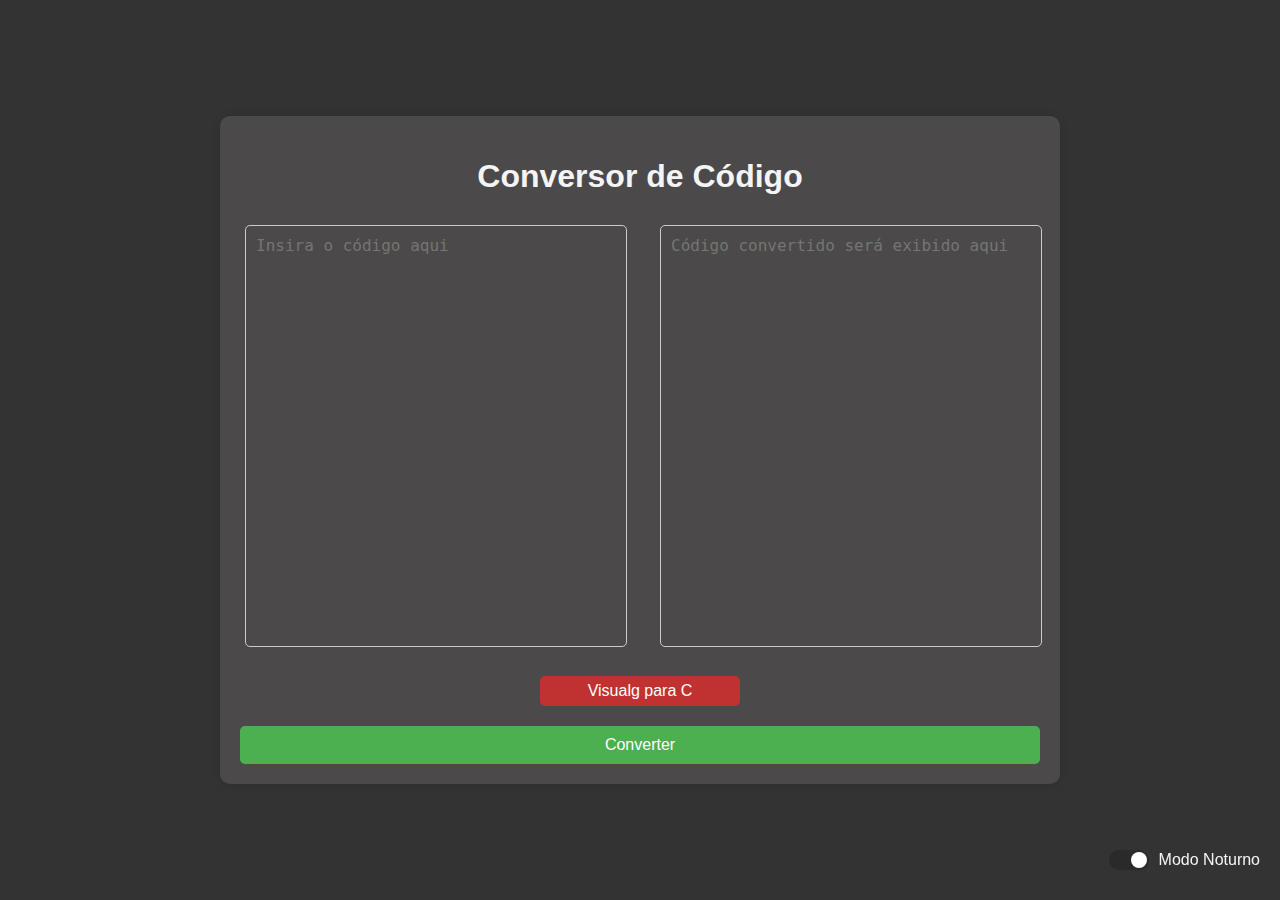
<file: template/index.html>
<!DOCTYPE html>
<html lang="pt-br">
<head>
    <meta charset="UTF-8">
    <meta name="viewport" content="width=device-width, initial-scale=1.0">
    <link rel="stylesheet" href="../static/css/style.css">
    <link rel="shorcut icon" href="../image/favicon.ico" type="image/x-icon">
    <title>Conversor de Código</title>
</head>
<body class="dark-mode">
    <div class="container">
        <h1>Conversor de Código</h1>
        <div class="textarea-wrapper">
            <div class="input-wrapper">
                <div class="input-label-wrapper">
                </div>
                <textarea id="inputCode" placeholder="Insira o código aqui" rows="15"></textarea>
            </div>
            <div class="input-wrapper">
                <div class="input-label-wrapper">

                </div>
                <textarea id="outputCode" placeholder="Código convertido será exibido aqui" rows="15" readonly></textarea>
            </div>
        </div>
        <div class="slider-wrapper" onclick="toggleText()">Visualg para C</div>
        
        <button id="convertButton">Converter</button>

        <!-- Botão para alternar o modo noturno -->
        <div class="toggle-dark-mode">
            <input type="checkbox" id="darkModeToggle" checked>
            <label for="darkModeToggle"></label>
            <span>Modo Noturno</span>
        </div>
    </div>

    <script>
        function toggleText() {
            var button = document.querySelector('.slider-wrapper');
            if (button.innerHTML === 'Visualg para C') {
                button.innerHTML = 'C para Visualg';
                button.classList.add('blue');
            } else {
                button.innerHTML = 'Visualg para C';
                button.classList.remove('blue');
            }
        }
    
        function convertCode() {
            var inputCode = document.getElementById('inputCode').value;
            var conversionType = getConversionTypeFromButton();
    
            var data = {
                codigo: inputCode,
                conversionType: conversionType === 0 ? 'visualgToC' : 'cToVisualg'
            };
    
            fetch('/converter', {
                method: 'POST',
                headers: {
                    'Content-Type': 'application/json'
                },
                body: JSON.stringify(data)
            })
            .then(response => response.json())
            .then(data => {
                var outputCode = document.getElementById('outputCode');
                outputCode.value = data.convertedCode;
            })
            .catch(error => {
                console.error('Erro ao converter código:', error);
            });
        }
    
        function getConversionTypeFromButton() {
            var button = document.querySelector('.slider-wrapper');
            var buttonText = button.innerHTML;
            if (buttonText === 'Visualg para C') {
                return 0;
            } else if (buttonText === 'C para Visualg') {
                return 1;
            } else {
                return -1;
            }
        }
    
        document.getElementById('convertButton').addEventListener('click', convertCode);
    
        // Adicionar a função para alternar o modo noturno
        document.getElementById('darkModeToggle').addEventListener('change', function() {
            const body = document.body;
            body.classList.toggle('dark-mode');
        });
    </script>
</body>
</html>
</file>
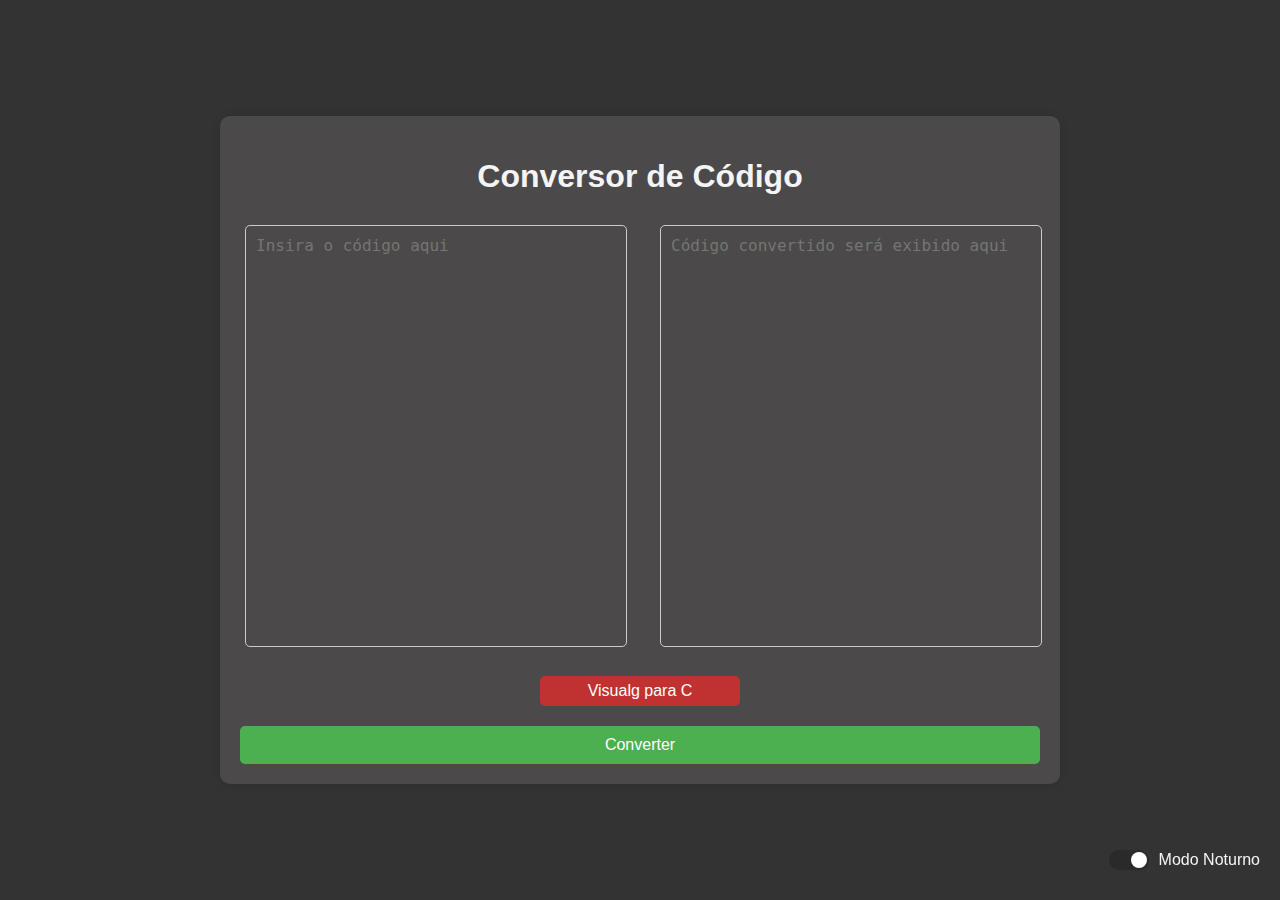
<file: templates/index.html>
<!DOCTYPE html>
<html lang="pt-br">
<head>
    <meta charset="UTF-8">
    <meta name="viewport" content="width=device-width, initial-scale=1.0">
    <link rel="stylesheet" href="../static/css/style.css">
    <link rel="icon" href="../static/favicon.ico" type="image/x-icon">
    <title>Conversor de Código</title>
</head>
<body class="dark-mode">
    <div class="container">
        <h1>Conversor de Código</h1>
        <div class="textarea-wrapper">
            <div class="input-wrapper">
                <div class="input-label-wrapper">
                </div>
                <textarea id="inputCode" placeholder="Insira o código aqui" rows="15"></textarea>
            </div>
            <div class="input-wrapper">
                <div class="input-label-wrapper">

                </div>
                <textarea id="outputCode" placeholder="Código convertido será exibido aqui" rows="15" readonly></textarea>
            </div>
        </div>
        <div class="slider-wrapper" onclick="toggleText()">Visualg para C</div>
        
        <button id="convertButton">Converter</button>

        <!-- Botão para alternar o modo noturno -->
        <div class="toggle-dark-mode">
            <input type="checkbox" id="darkModeToggle" checked>
            <label for="darkModeToggle"></label>
            <span>Modo Noturno</span>
        </div>
    </div>

    <script>
        function toggleText() {
            var button = document.querySelector('.slider-wrapper');
            if (button.innerHTML === 'Visualg para C') {
                button.innerHTML = 'C para Visualg';
                button.classList.add('blue');
            } else {
                button.innerHTML = 'Visualg para C';
                button.classList.remove('blue');
            }
        }
    
        function convertCode() {
            var inputCode = document.getElementById('inputCode').value;
            var conversionType = getConversionTypeFromButton();
    
            var data = {
                codigo: inputCode,
                conversionType: conversionType === 0 ? 'visualgToC' : 'cToVisualg'
            };
    
            fetch('/converter', {
                method: 'POST',
                headers: {
                    'Content-Type': 'application/json'
                },
                body: JSON.stringify(data)
            })
            .then(response => response.json())
            .then(data => {
                var outputCode = document.getElementById('outputCode');
                outputCode.value = data.convertedCode;
            })
            .catch(error => {
                console.error('Erro ao converter código:', error);
            });
        }
    
        function getConversionTypeFromButton() {
            var button = document.querySelector('.slider-wrapper');
            var buttonText = button.innerHTML;
            if (buttonText === 'Visualg para C') {
                return 0;
            } else if (buttonText === 'C para Visualg') {
                return 1;
            } else {
                return -1;
            }
        }
    
        document.getElementById('convertButton').addEventListener('click', convertCode);
    
        // Adicionar a função para alternar o modo noturno
        document.getElementById('darkModeToggle').addEventListener('change', function() {
            const body = document.body;
            body.classList.toggle('dark-mode');
        });
    </script>
</body>
</html>
</file>
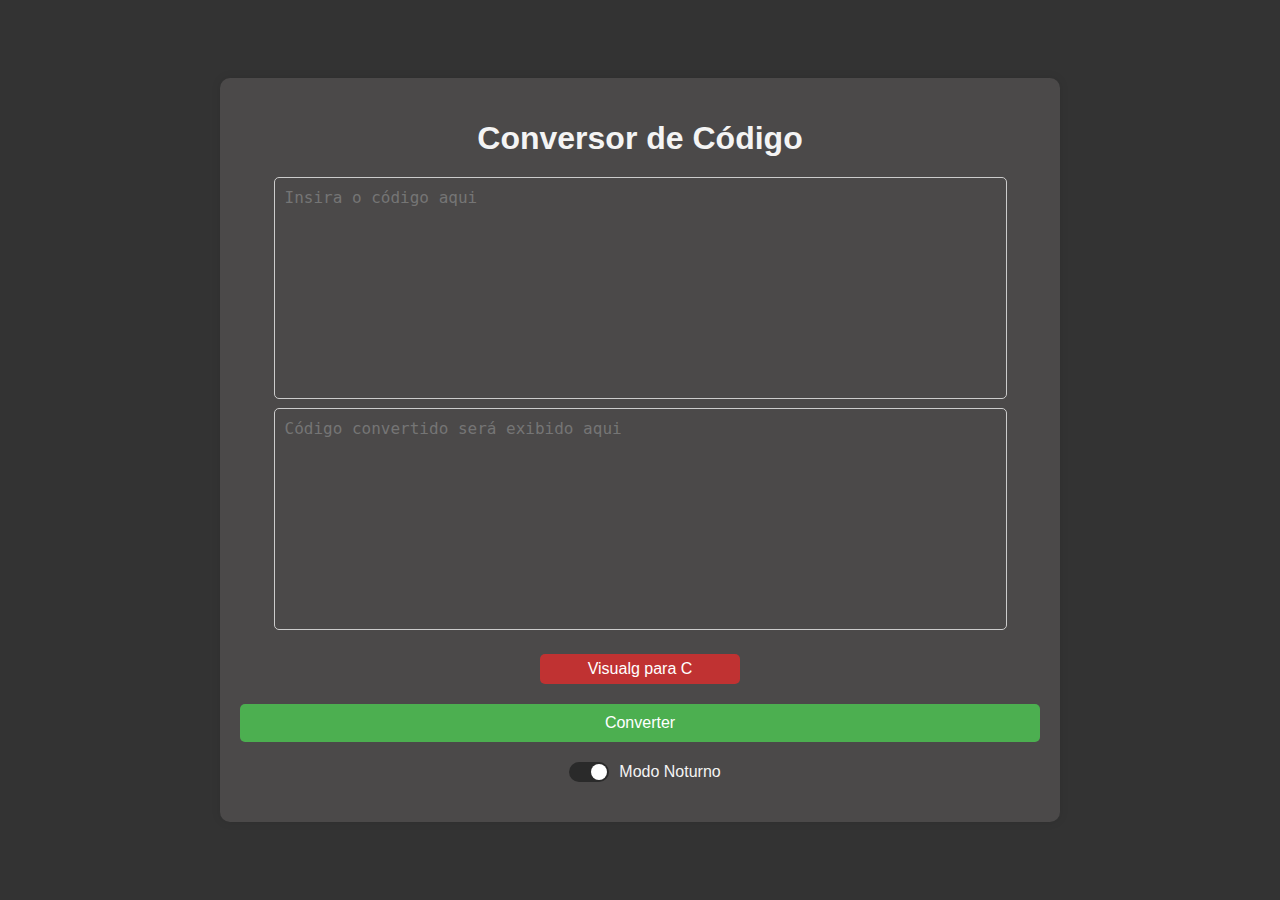
<file: template/index_mobile.html>
<!DOCTYPE html>
<html lang="pt-br">
<head>
    <meta charset="UTF-8">
    <meta name="viewport" content="width=device-width, initial-scale=1.0">
    <link rel="stylesheet" href="../static/css/style_mobile.css">
    <link rel="icon" href="../image/favicon.ico" type="image/x-icon">
    <title>Conversor de Código</title>
</head>
<body class="dark-mode">
    <div class="container">
        <h1>Conversor de Código</h1>
        <div class="textarea-wrapper">
            <div class="input-wrapper">
                <div class="input-label-wrapper">
                </div>
                <textarea id="inputCode" placeholder="Insira o código aqui" rows="15"></textarea>
            </div>
            <div class="input-wrapper">
                <div class="input-label-wrapper">

                </div>
                <textarea id="outputCode" placeholder="Código convertido será exibido aqui" rows="15" readonly></textarea>
            </div>
        </div>
        <div class="slider-wrapper" onclick="toggleText()">Visualg para C</div>
        
        <button id="convertButton">Converter</button>

        <!-- Botão para alternar o modo noturno -->
        <div class="toggle-dark-mode">
            <input type="checkbox" id="darkModeToggle" checked>
            <label for="darkModeToggle"></label>
            <span>Modo Noturno</span>
        </div>
    </div>

    <script>
        function toggleText() {
            var button = document.querySelector('.slider-wrapper');
            if (button.innerHTML === 'Visualg para C') {
                button.innerHTML = 'C para Visualg';
                button.classList.add('blue');
            } else {
                button.innerHTML = 'Visualg para C';
                button.classList.remove('blue');
            }
        }
    
        function convertCode() {
            var inputCode = document.getElementById('inputCode').value;
            var conversionType = getConversionTypeFromButton();
    
            var data = {
                codigo: inputCode,
                conversionType: conversionType === 0 ? 'visualgToC' : 'cToVisualg'
            };
    
            fetch('/converter', {
                method: 'POST',
                headers: {
                    'Content-Type': 'application/json'
                },
                body: JSON.stringify(data)
            })
            .then(response => response.json())
            .then(data => {
                var outputCode = document.getElementById('outputCode');
                outputCode.value = data.convertedCode;
            })
            .catch(error => {
                console.error('Erro ao converter código:', error);
            });
        }
    
        function getConversionTypeFromButton() {
            var button = document.querySelector('.slider-wrapper');
            var buttonText = button.innerHTML;
            if (buttonText === 'Visualg para C') {
                return 0;
            } else if (buttonText === 'C para Visualg') {
                return 1;
            } else {
                return -1;
            }
        }
    
        document.getElementById('convertButton').addEventListener('click', convertCode);
    
        // Adicionar a função para alternar o modo noturno
        document.getElementById('darkModeToggle').addEventListener('change', function() {
            const body = document.body;
            body.classList.toggle('dark-mode');
        });
    </script>
</body>
</html>
</file>
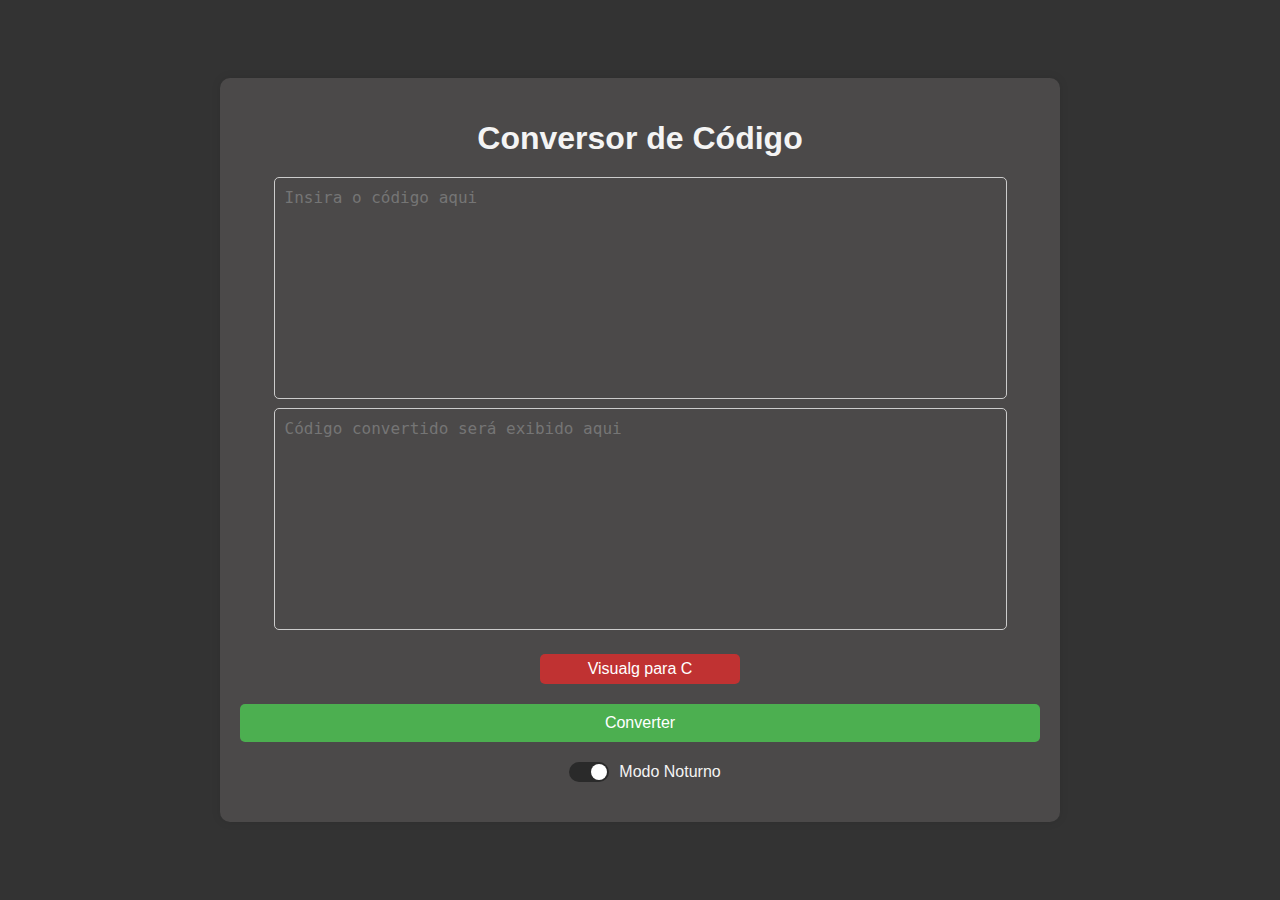
<file: templates/index_mobile.html>
<!DOCTYPE html>
<html lang="pt-br">
<head>
    <meta charset="UTF-8">
    <meta name="viewport" content="width=device-width, initial-scale=1.0">
    <link rel="stylesheet" href="../static/css/style_mobile.css">
    <link rel="icon" href="../static/favicon.ico" type="image/x-icon">
    <title>Conversor de Código</title>
</head>
<body class="dark-mode">
    <div class="container">
        <h1>Conversor de Código</h1>
        <div class="input-wrapper">
            <textarea id="inputCode" placeholder="Insira o código aqui" rows="7"></textarea>
        </div>
        <div class="input-wrapper">
            <textarea id="outputCode" placeholder="Código convertido será exibido aqui" rows="7" readonly></textarea>
        </div>

        <div class="slider-wrapper" onclick="toggleText()">Visualg para C</div>
        
        <button id="convertButton">Converter</button>

        <!-- Botão para alternar o modo noturno -->
        <div class="toggle-dark-mode">
            <input type="checkbox" id="darkModeToggle" checked>
            <label for="darkModeToggle"></label>
            <span>Modo Noturno</span>
        </div>
    </div>

    <script>
        function toggleText() {
            var button = document.querySelector('.slider-wrapper');
            if (button.innerHTML === 'Visualg para C') {
                button.innerHTML = 'C para Visualg';
                button.classList.add('blue');
            } else {
                button.innerHTML = 'Visualg para C';
                button.classList.remove('blue');
            }
        }
    
        function convertCode() {
            var inputCode = document.getElementById('inputCode').value;
            var conversionType = getConversionTypeFromButton();
    
            var data = {
                codigo: inputCode,
                conversionType: conversionType === 0 ? 'visualgToC' : 'cToVisualg'
            };
    
            fetch('/converter', {
                method: 'POST',
                headers: {
                    'Content-Type': 'application/json'
                },
                body: JSON.stringify(data)
            })
            .then(response => response.json())
            .then(data => {
                var outputCode = document.getElementById('outputCode');
                outputCode.value = data.convertedCode;
            })
            .catch(error => {
                console.error('Erro ao converter código:', error);
            });
        }
    
        function getConversionTypeFromButton() {
            var button = document.querySelector('.slider-wrapper');
            var buttonText = button.innerHTML;
            if (buttonText === 'Visualg para C') {
                return 0;
            } else if (buttonText === 'C para Visualg') {
                return 1;
            } else {
                return -1;
            }
        }
    
        document.getElementById('convertButton').addEventListener('click', convertCode);
    
        // Adicionar a função para alternar o modo noturno
        document.getElementById('darkModeToggle').addEventListener('change', function() {
            const body = document.body;
            body.classList.toggle('dark-mode');
        });
    </script>
</body>
</html>
</file>
<file: static/css/style.css>
/* Estilos gerais */
body {
    display: flex;
    justify-content: center;
    align-items: center;
    height: 100vh;
    margin: 0;
    font-family: Arial, sans-serif;
    background-color: #f0f0f0;
    color: #000;
    transition: background-color 0.3s, color 0.3s;
}

/* Estilos para o modo noturno */
body.dark-mode {
    background-color: #333;
    color: #fff;
}

.container {
    width: 90%;
    max-width: 800px;
    background-color: #fff;
    padding: 20px;
    box-shadow: 0 0 10px rgba(0, 0, 0, 0.1);
    border-radius: 10px;
    margin: 0 auto;
}

h1 {
    text-align: center;
    margin-bottom: 20px;
}

.textarea-wrapper {
    display: flex;
    justify-content: center;
    flex-wrap: wrap;
    margin-bottom: 20px;
}

.input-wrapper {
    flex: 1;
    margin: 5px;
}

.input-label-wrapper {
    display: flex;
    justify-content: center;
    margin-bottom: 5px;
}

label {
    font-size: 16px;
}

textarea {
    width: 100%;
    height: 400px;
    padding: 10px;
    font-size: 16px;
    resize: none;
    border: 1px solid #ccc;
    border-radius: 5px;
    color: #000; /* Definir cor do texto do textarea para o modo claro */
    background-color: #fff; /* Definir cor de fundo do textarea para o modo claro */
}

/* Adiciona margem entre as caixas de texto */
.input-wrapper:nth-child(2) {
    margin-right: 20px;
}

.input-wrapper:nth-child(1) {
    margin-right: 50px;
}

.slider-wrapper {
    /* Estilos adicionais para o botão slider */
    width: 200px;
    height: 30px;
    line-height: 30px;
    text-align: center;
    background-color: rgb(192, 50, 50);
    color: white;
    cursor: pointer;
    border-radius: 5px;
    transition: background-color 0.3s;
    margin-bottom: 20px;
    margin-left: 300px;
}

.slider-wrapper.blue {
    background-color: rgb(26, 26, 157);
}

label {
    margin-bottom: 5px;
}

input[type="range"] {
    -webkit-appearance: none;
    -moz-appearance: none;
    appearance: none;
    width: 100%;
    height: 15px;
    background: #ccc;
    outline: none;
    border-radius: 10px;
}

input[type="range"]::-webkit-slider-thumb {
    -webkit-appearance: none;
    appearance: none;
    width: 20px;
    height: 20px;
    background: #4CAF50;
    border-radius: 50%;
    cursor: pointer;
}

.slider-labels {
    display: flex;
    justify-content: space-between;
    width: 100%;
}

button {
    display: block;
    width: 100%;
    padding: 10px;
    font-size: 16px;
    color: #fff;
    background-color: #4CAF50;
    border: none;
    border-radius: 5px;
    cursor: pointer;
}

button:hover {
    background-color: #45a049;
}

/* Botão de alternar o modo noturno */
.toggle-dark-mode {
    position: fixed;
    bottom: 20px;
    right: 20px;
    display: flex;
    align-items: center;
    cursor: pointer;
}

.toggle-dark-mode input {
    display: none;
}

.toggle-dark-mode label {
    width: 40px;
    height: 20px;
    border-radius: 10px;
    background-color: #ccc;
    position: relative;
    cursor: pointer;
    margin: 10px
}

.toggle-dark-mode label:before {
    content: "";
    position: absolute;
    width: 16px;
    height: 16px;
    border-radius: 50%;
    background-color: #fff;
    top: 2px;
    left: 2px;
    transition: transform 0.3s;
}

/* Estilos para o modo noturno */
.toggle-dark-mode input:checked + label {
    background-color: #2a2a2a;
}

/* Estilos para o modo noturno */
.toggle-dark-mode input:checked + label:before {
    transform: translateX(20px);
}

/* Estilos para o modo noturno do textarea */
body.dark-mode textarea {
    color: #f4f4f4; /* Cor do texto para o modo noturno */
    background-color: #4b4949; /* Cor de fundo para o modo noturno */
}
body.dark-mode .container {
    color: #f4f4f4; /* Cor do texto para o modo noturno */
    background-color: #4b4949; /* Cor de fundo para o modo noturno */
}
</file>
<file: static/css/style_mobile.css>
/* Estilos gerais */
body {
    display: flex;
    justify-content: center;
    align-items: center;
    height: 100vh;
    margin: 0;
    font-family: Arial, sans-serif;
    background-color: #f0f0f0;
    color: #000;
    transition: background-color 0.3s, color 0.3s;
}

/* Estilos para o modo noturno */
body.dark-mode {
    background-color: #333;
    color: #fff;
}

.container {
    width: 70%;
    max-width: 800px;
    background-color: #fff;
    padding: 20px;
    box-shadow: 0 0 10px rgba(0, 0, 0, 0.1);
    border-radius: 10px;
    margin: 0 auto;
    justify-content: center;
    position: relative; /* Adicione esta propriedade para que o posicionamento absoluto seja relativo a .container */
    text-align: center;
}

h1 {
    text-align: center;
    margin-bottom: 20px;
}


.input-wrapper {
    flex: 1;
    margin: 5px;
}



label {
    font-size: 16px;
}

textarea {
    width: 90%;
    height: 50%;
    height: 200px;
    padding: 10px;
    font-size: 16px;
    resize: none;
    border: 1px solid #ccc;
    border-radius: 5px;
    color: #000; /* Definir cor do texto do textarea para o modo claro */
    background-color: #fff; /* Definir cor de fundo do textarea para o modo claro */
}

/* Adiciona margem entre as caixas de texto */
/*.input-wrapper:nth-child(2) {
    margin-right: 20px;
}

.input-wrapper:nth-child(1) {
    margin-right: 50px;
}*/
.slider-wrapper {
    /* Estilos adicionais para o botão slider */
    justify-content: center;
    width: 200px;
    height: 30px;
    line-height: 30px;
    text-align: center;
    background-color: rgb(192, 50, 50);
    color: white;
    cursor: pointer;
    border-radius: 5px;
    transition: background-color 0.3s;
    margin-bottom: 20px;
    position: absolute;
    left: 50%;
    transform: translateX(-50%);
    position: relative; /* Altere para posicionamento relativo */
    left: 50%;
    transform: translateX(-50%);
    margin-top: 20px; /
}


.slider-wrapper.blue {
    background-color: rgb(26, 26, 157);
}

label {
    margin-bottom: 5px;
}

input[type="range"] {
    -webkit-appearance: none;
    -moz-appearance: none;
    appearance: none;
    width: 100%;
    height: 15px;
    background: #ccc;
    outline: none;
    border-radius: 10px;
}

input[type="range"]::-webkit-slider-thumb {
    -webkit-appearance: none;
    appearance: none;
    width: 20px;
    height: 20px;
    background: #4CAF50;
    border-radius: 50%;
    cursor: pointer;
}

.slider-labels {
    display: flex;
    justify-content: space-between;
    width: 100%;
}

button {
    display: block;
    width: 100%;
    padding: 10px;
    font-size: 16px;
    color: #fff;
    background-color: #4CAF50;
    border: none;
    border-radius: 5px;
    cursor: pointer;
}

button:hover {
    background-color: #45a049;
}

/* Botão de alternar o modo noturno */
.toggle-dark-mode {
    bottom: 20px; /* Adjust the value as needed */
    right: 20px; /* Adjust the value as needed */
    z-index: 9999; /* Ensure it's above other elements */
    display: flex;
    align-items: center;
    justify-content: center;
    padding: 10px;


}


.toggle-dark-mode input {
    display: none;
}

.toggle-dark-mode label {
    width: 40px;
    height: 20px;
    border-radius: 10px;
    background-color: #ccc;
    position: relative;
    cursor: pointer;
    margin: 10px
}

.toggle-dark-mode label:before {
    content: "";
    position: absolute;
    width: 16px;
    height: 16px;
    border-radius: 50%;
    background-color: #fff;
    top: 2px;
    left: 2px;
    transition: transform 0.3s;
}

/* Estilos para o modo noturno */
.toggle-dark-mode input:checked + label {
    background-color: #2a2a2a;
}

/* Estilos para o modo noturno */
.toggle-dark-mode input:checked + label:before {
    transform: translateX(20px);
}

/* Estilos para o modo noturno do textarea */
body.dark-mode textarea {
    color: #f4f4f4; /* Cor do texto para o modo noturno */
    background-color: #4b4949; /* Cor de fundo para o modo noturno */
}
body.dark-mode .container {
    color: #f4f4f4; /* Cor do texto para o modo noturno */
    background-color: #4b4949; /* Cor de fundo para o modo noturno */
}
</file>
